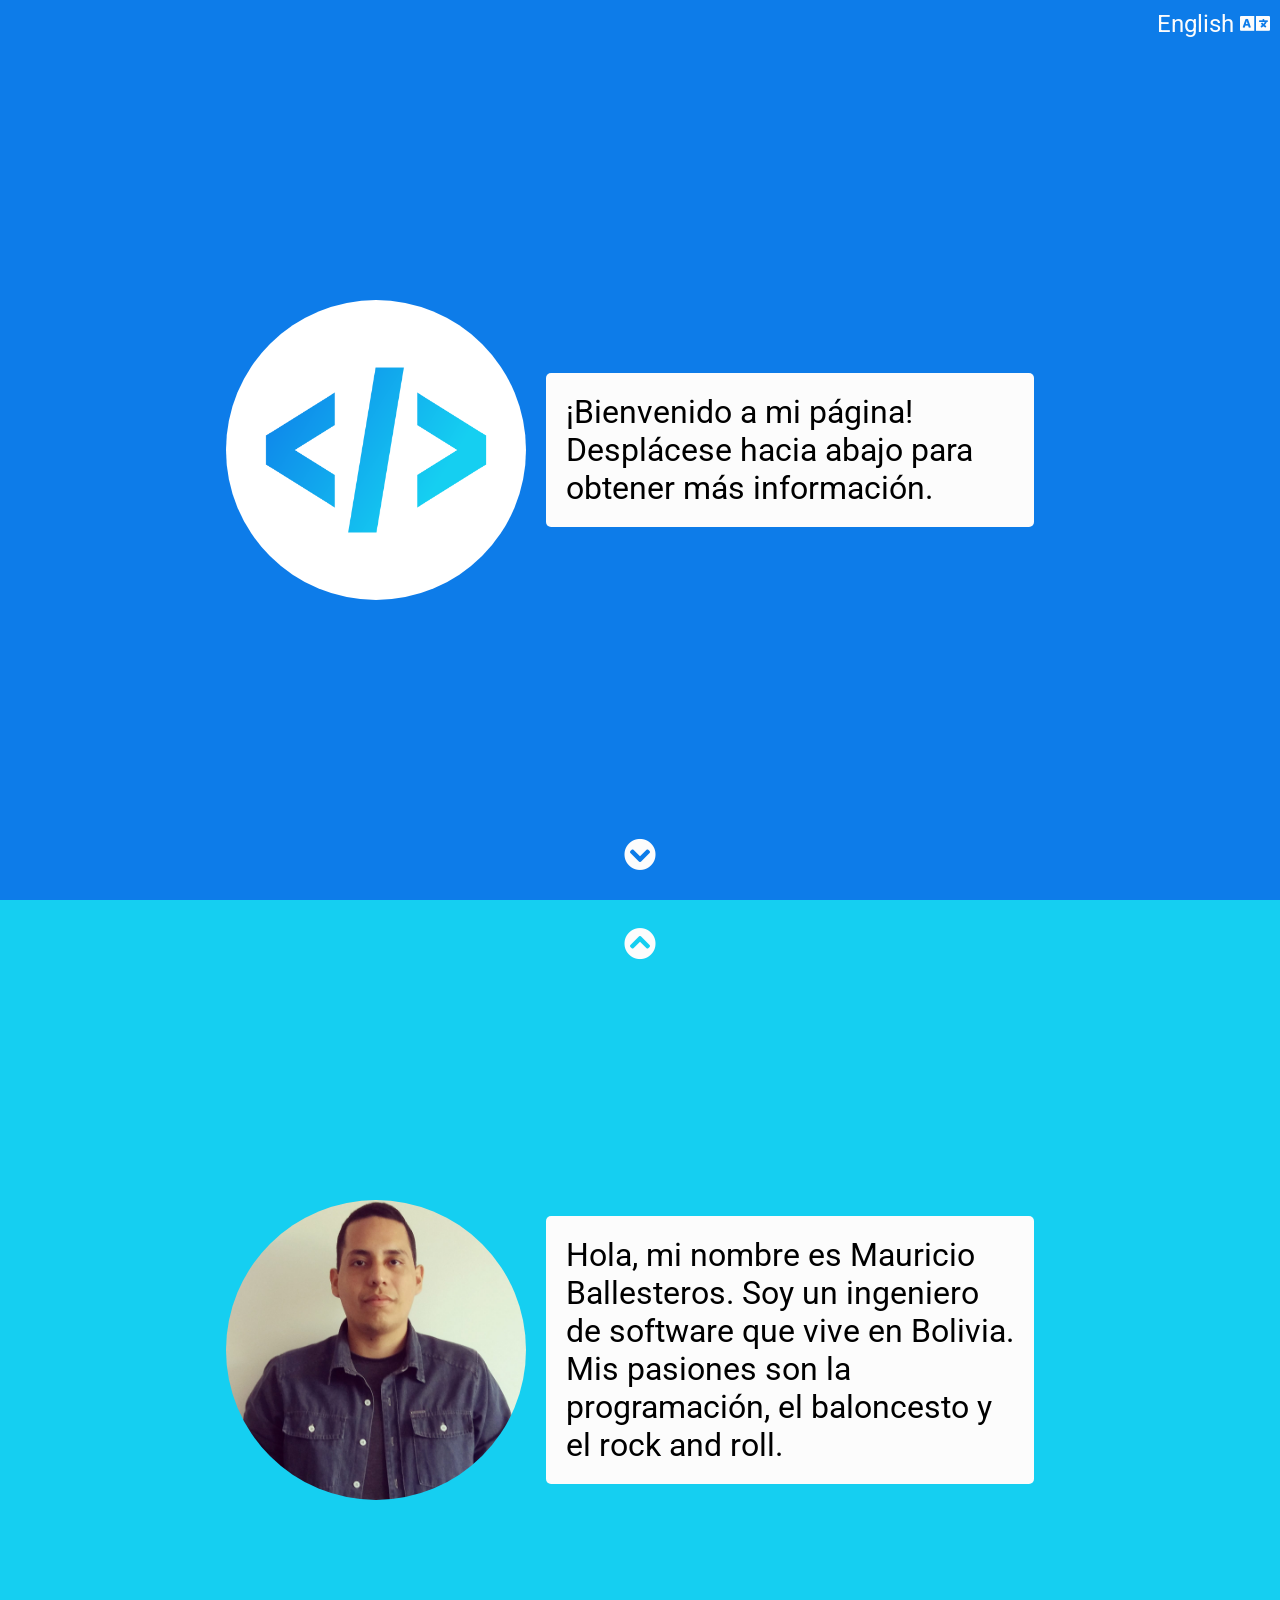
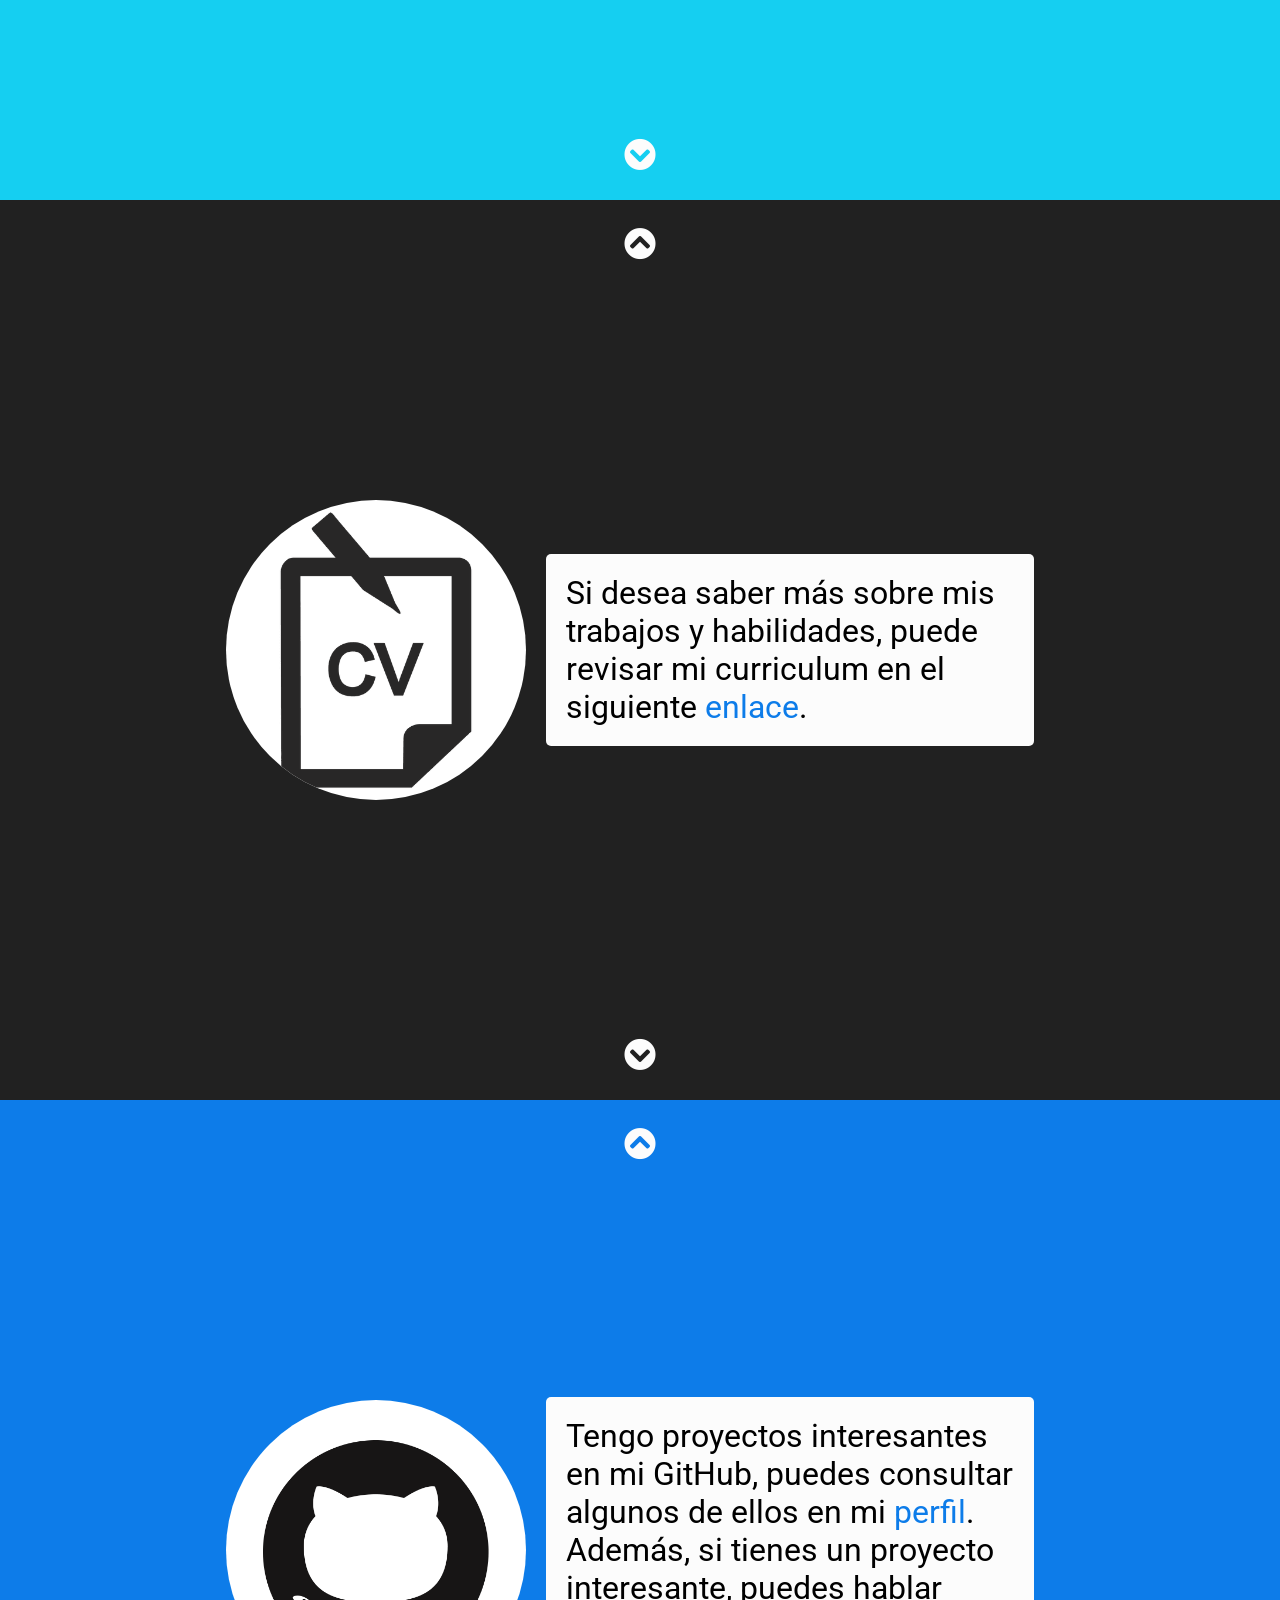
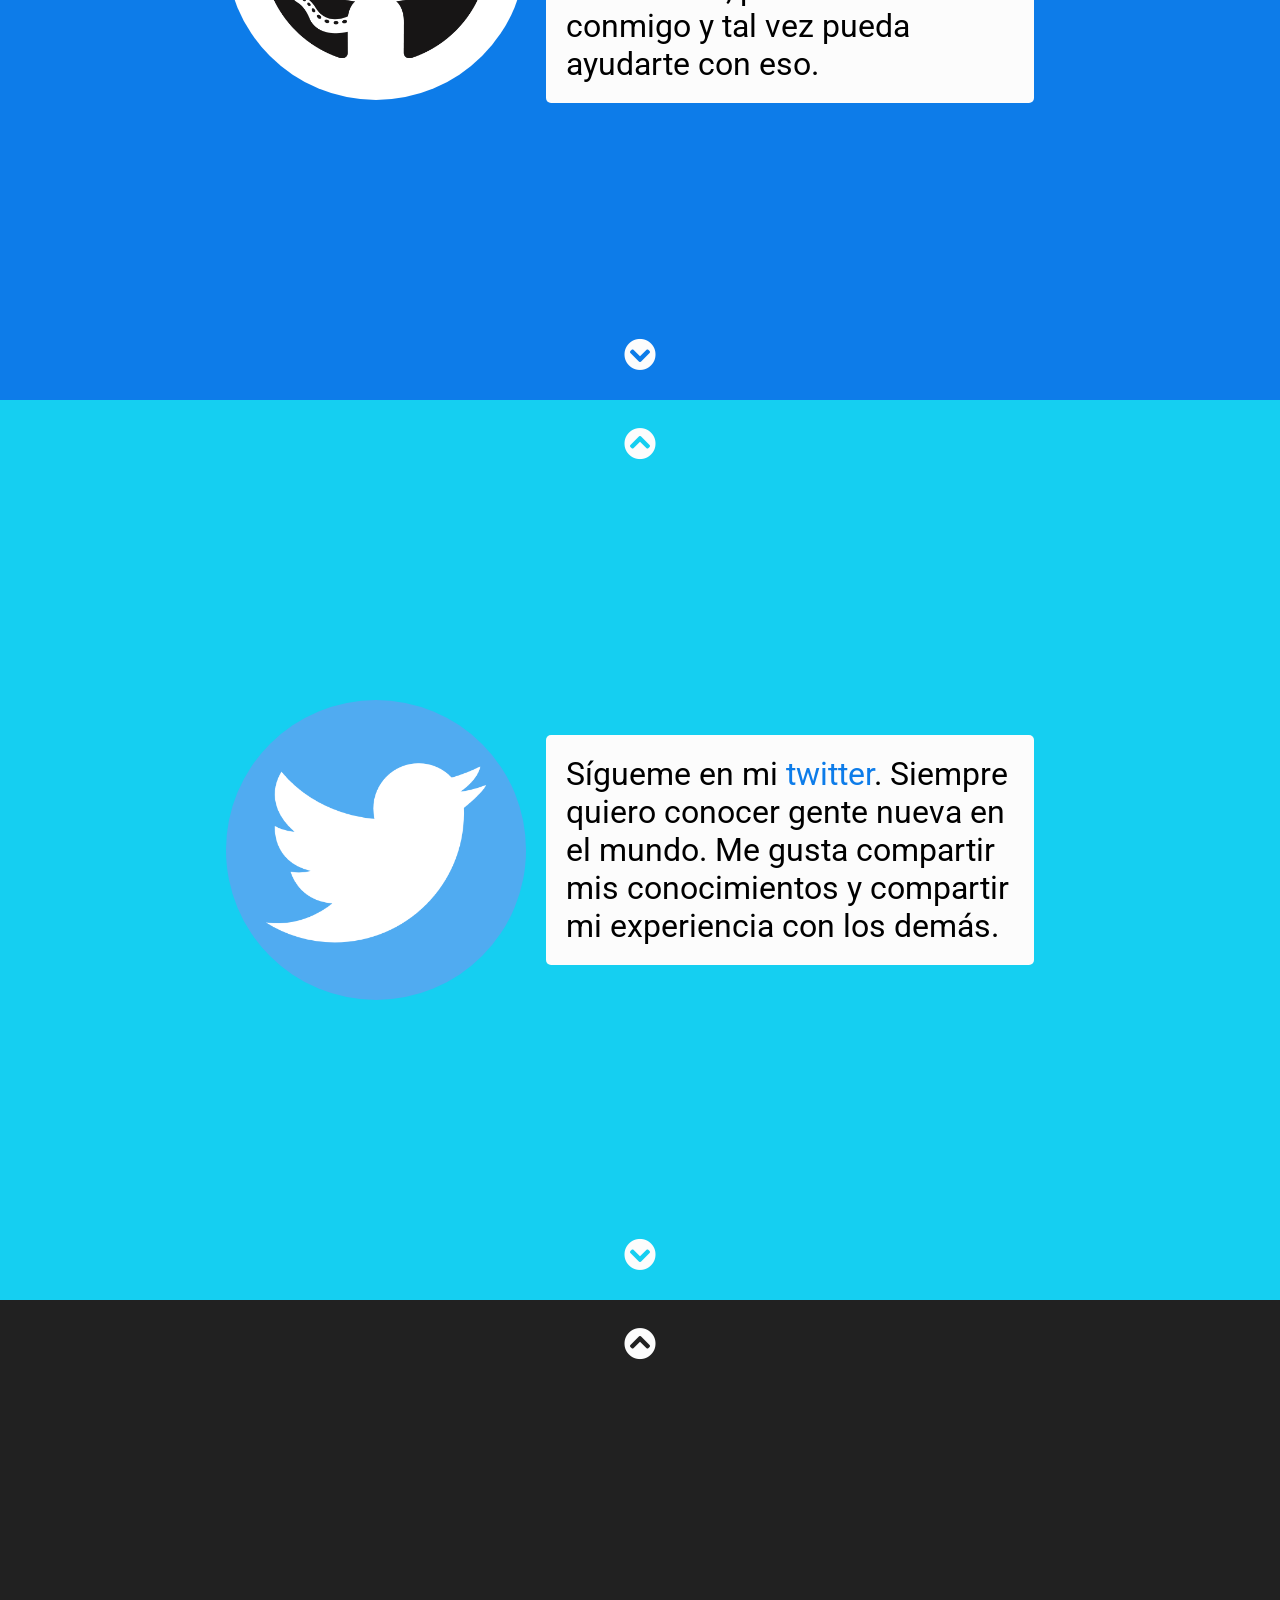
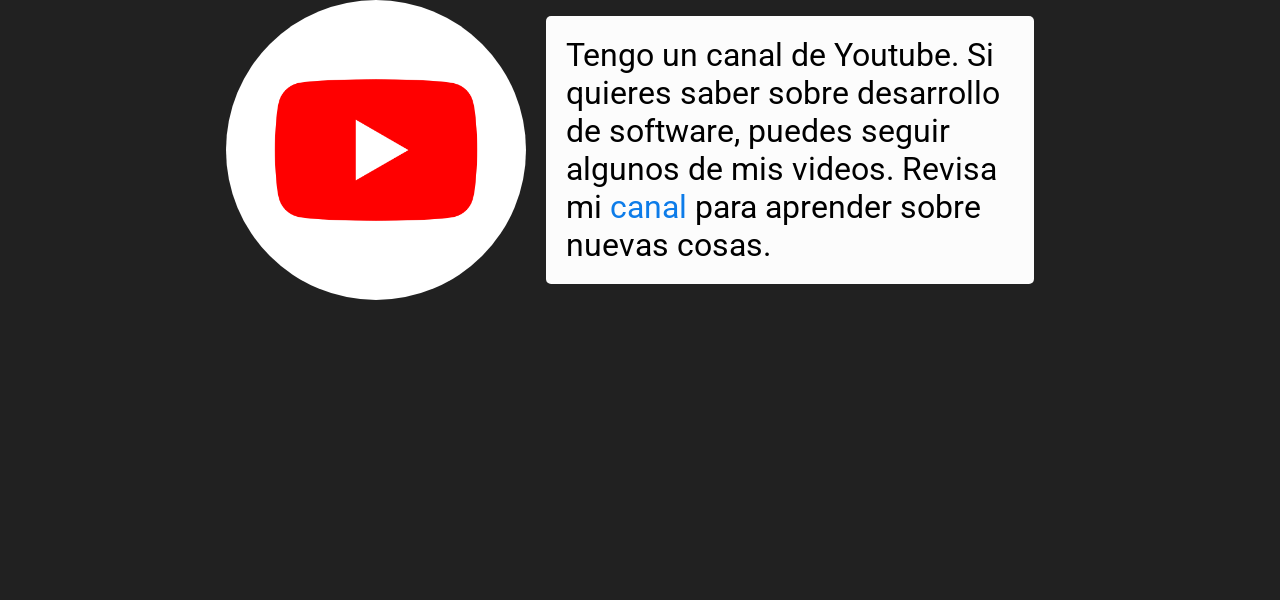
<file: es.html>
<!DOCTYPE html>
<html lang="en">
  <head>
    <!-- Required meta tags -->
    <meta charset="utf-8" />
    <meta name="viewport" content="width=device-width, initial-scale=1" />

    <link rel="shortcut icon" href="favicon.ico" />

    <!-- Icons -->
    <link
      rel="stylesheet"
      href="https://cdnjs.cloudflare.com/ajax/libs/font-awesome/5.15.1/css/all.min.css"
    />

    <!-- Fonts -->
    <link
      href="https://fonts.googleapis.com/css?family=Roboto"
      rel="stylesheet"
    />

    <!-- Styles -->
    <link rel="stylesheet" href="styles.css" />

    <title>@mauriballes</title>
  </head>
  <body>
    <div class="language">
      <a href="/">English <i class="fas fa-language"></i></a>
    </div>
    <div class="container">
      <!-- Page 1 -->
      <div class="layout background-1" id="p1">
        <div class="content fill-margin-top">
          <img src="images/logo.png" class="rounded-image" alt="Logo" />
          <p class="text-message">
            ¡Bienvenido a mi página! Desplácese hacia abajo para obtener más
            información.
          </p>
        </div>
        <div class="arrow-down">
          <a href="#p2"><i class="fas fa-chevron-circle-down icon-size"></i></a>
        </div>
      </div>
      <!-- Page 2 -->
      <div class="layout background-2" id="p2">
        <div class="arrow-up">
          <a href="#p1"><i class="fas fa-chevron-circle-up icon-size"></i></a>
        </div>
        <div class="content">
          <img src="images/about.jpg" class="rounded-image" alt="Logo" />
          <p class="text-message">
            Hola, mi nombre es Mauricio Ballesteros. Soy un ingeniero de
            software que vive en Bolivia. Mis pasiones son la programación, el
            baloncesto y el rock and roll.
          </p>
        </div>
        <div class="arrow-down">
          <a href="#p3"><i class="fas fa-chevron-circle-down icon-size"></i></a>
        </div>
      </div>
      <!-- Page 3 -->
      <div class="layout background-3" id="p3">
        <div class="arrow-up">
          <a href="#p2"><i class="fas fa-chevron-circle-up icon-size"></i></a>
        </div>
        <div class="content">
          <img src="images/cv.png" class="rounded-image" alt="Logo" />
          <p class="text-message">
            Si desea saber más sobre mis trabajos y habilidades, puede revisar
            mi curriculum en el siguiente
            <a class="link" href="http://cv.mauriballes.com" target="_blank"
              >enlace</a
            >.
          </p>
        </div>
        <div class="arrow-down">
          <a href="#p4"><i class="fas fa-chevron-circle-down icon-size"></i></a>
        </div>
      </div>
      <!-- Page 4 -->
      <div class="layout background-1" id="p4">
        <div class="arrow-up">
          <a href="#p3"><i class="fas fa-chevron-circle-up icon-size"></i></a>
        </div>
        <div class="content">
          <img src="images/git.png" class="rounded-image" alt="Logo" />
          <p class="text-message">
            Tengo proyectos interesantes en mi GitHub, puedes consultar algunos
            de ellos en mi
            <a
              class="link"
              href="https://github.com/mauriballes"
              target="_blank"
              >perfil</a
            >. Además, si tienes un proyecto interesante, puedes hablar conmigo
            y tal vez pueda ayudarte con eso.
          </p>
        </div>
        <div class="arrow-down">
          <a href="#p5"><i class="fas fa-chevron-circle-down icon-size"></i></a>
        </div>
      </div>
      <!-- Page 5 -->
      <div class="layout background-2" id="p5">
        <div class="arrow-up">
          <a href="#p4"><i class="fas fa-chevron-circle-up icon-size"></i></a>
        </div>
        <div class="content">
          <img src="images/twitter.png" class="rounded-image" alt="Logo" />
          <p class="text-message">
            Sígueme en mi
            <a
              class="link"
              href="https://twitter.com/mauriballes"
              target="_blank"
              >twitter</a
            >. Siempre quiero conocer gente nueva en el mundo. Me gusta
            compartir mis conocimientos y compartir mi experiencia con los
            demás.
          </p>
        </div>
        <div class="arrow-down">
          <a href="#p6"><i class="fas fa-chevron-circle-down icon-size"></i></a>
        </div>
      </div>
      <!-- Page 6 -->
      <div class="layout background-3" id="p6">
        <div class="arrow-up">
          <a href="#p5"><i class="fas fa-chevron-circle-up icon-size"></i></a>
        </div>
        <div class="content fill-margin-bottom">
          <img src="images/youtube.png" class="rounded-image" alt="Logo" />
          <p class="text-message">
            Tengo un canal de Youtube. Si quieres saber sobre desarrollo de
            software, puedes seguir algunos de mis videos. Revisa mi
            <a
              class="link"
              href="https://www.youtube.com/channel/UCk23CTi6hzXg4H_iTuXcMEQ"
              target="_blank"
              >canal</a
            >
            para aprender sobre nuevas cosas.
          </p>
        </div>
      </div>
    </div>
  </body>
</html>
</file>
<file: styles.css>
/* body {
  background-image: linear-gradient(to bottom right, #0d7ce9, #15cff1);
  background-repeat: no-repeat;
  background-size: cover;
} */

html {
  scroll-behavior: smooth;
}

body {
  font-family: "Roboto";
  font-size: 32px;
}

html,
body {
  padding: 0;
  margin: 0;
}

a:link {
  color: #fcfcfc;
  text-decoration: none;
}

a:visited {
  color: #fcfcfc;
  text-decoration: none;
}

a:hover {
  color: #ddd;
  text-decoration: none;
}

a:active {
  color: #fcfcfc;
  text-decoration: none;
}

a.link:link {
  color: #0d7ce9;
}

a.link:visited {
  color: #0d7ce9;
}

a.link:hover {
  color: #15cff1;
}

a.link:active {
  color: #0d7ce9;
}

.layout {
  display: flex;
  flex-direction: column;
  width: 100%;
  height: 100vh;
}

.background-1 {
  background-color: #0d7ce9;
}

.background-2 {
  background-color: #15cff1;
}

.background-3 {
  background-color: #212121;
}

.fill-margin-top {
  margin-top: 10vh;
}

.fill-margin-bottom {
  margin-bottom: 10vh;
}

.content {
  display: flex;
  flex-direction: row;
  justify-content: center;
  align-items: center;
  height: 80vh;
}

.text-message {
  background-color: #fcfcfc;
  border-radius: 5px;
  padding: 20px;
  width: 35vw;
  margin: 20px;
}

.icon-size {
  font-size: 32px;
}

.arrow-down {
  display: flex;
  justify-content: center;
  align-items: center;
  height: 10vh;
}

.arrow-up {
  display: flex;
  justify-content: center;
  align-items: center;
  height: 10vh;
}

.rounded-image {
  border-radius: 50%;
  border-color: #212121;
  background-color: white;
  height: 300px;
}

.language {
  font-size: 24px;
  position: fixed;
  top: 10px;
  right: 10px;
}

@media screen and (max-width: 768px) {
  body {
    font-size: 24px;
  }

  .text-message {
    width: 65vw;
  }

  .content {
    flex-direction: column;
  }

  .rounded-image {
    height: 200px;
  }
}
</file>
